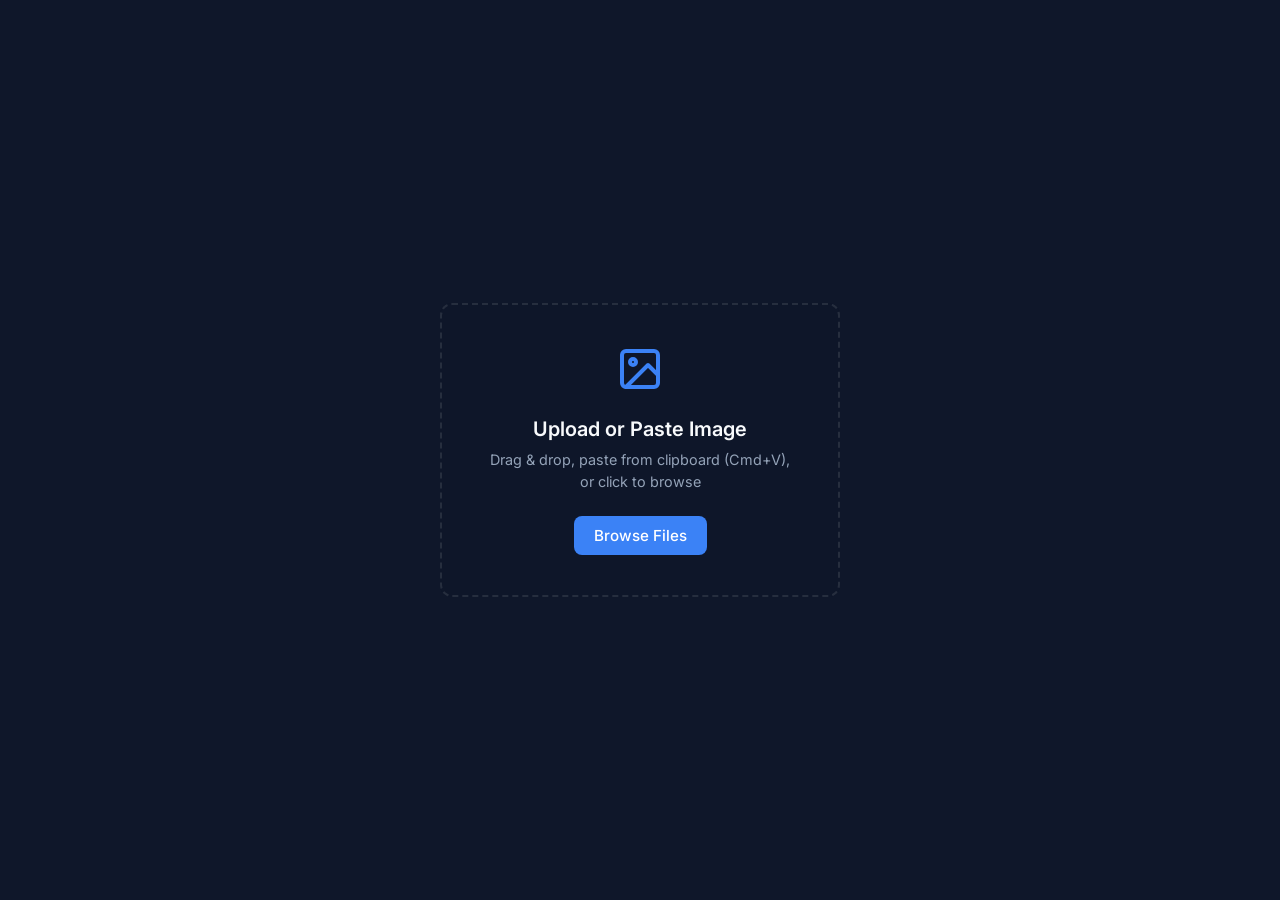
<file: antigravity/index.html>
<!DOCTYPE html>
<html lang="en">
<head>
  <meta charset="UTF-8">
  <meta name="viewport" content="width=device-width, initial-scale=1.0">
  <title>Quick Image Markup</title>
  <link rel="stylesheet" href="style.css">
  <link href="https://fonts.googleapis.com/css2?family=Inter:wght@400;500;600&display=swap" rel="stylesheet">
</head>
<body>
  
  <div id="drop-zone" class="empty-state">
    <div class="empty-content">
      <div class="icon-container">
        <svg xmlns="http://www.w3.org/2000/svg" width="48" height="48" viewBox="0 0 24 24" fill="none" stroke="currentColor" stroke-width="2" stroke-linecap="round" stroke-linejoin="round"><rect x="3" y="3" width="18" height="18" rx="2" ry="2"></rect><circle cx="8.5" cy="8.5" r="1.5"></circle><polyline points="21 15 16 10 5 21"></polyline></svg>
      </div>
      <h2>Upload or Paste Image</h2>
      <p>Drag & drop, paste from clipboard (Cmd+V), or click to browse</p>
      <input type="file" id="file-input" accept="image/png, image/jpeg, image/webp" hidden>
      <button class="primary-btn" id="btn-browse">Browse Files</button>
    </div>
  </div>

  <div id="app-container" class="hidden">
    <aside id="toolbar" class="toolbar glass-panel">
      <div class="toolbar-brand">
        <h2>Markup</h2>
      </div>

      <div class="tool-section">
        <span class="section-label">Tools</span>
        <div class="tool-grid">
          <button class="tool-btn active" data-tool="select" title="Select (Move/Resize/Delete)">
            <svg xmlns="http://www.w3.org/2000/svg" width="20" height="20" viewBox="0 0 24 24" fill="none" stroke="currentColor" stroke-width="2"><path d="M3 3l7.07 16.97 2.51-7.39 7.39-2.51L3 3z"/><path d="M13 13l6 6"/></svg>
          </button>
          <button class="tool-btn" data-tool="draw" title="Freehand Draw">
            <svg xmlns="http://www.w3.org/2000/svg" width="20" height="20" viewBox="0 0 24 24" fill="none" stroke="currentColor" stroke-width="2"><path d="M12 19l7-7 3 3-7 7-3-3z"/><path d="M18 13l-1.5-7.5L2 2l3.5 14.5L13 18l5-5z"/><path d="M2 2l7.586 7.586"/><circle cx="11" cy="11" r="2"/></svg>
          </button>
          <button class="tool-btn" data-tool="arrow" title="Arrow">
            <svg xmlns="http://www.w3.org/2000/svg" width="20" height="20" viewBox="0 0 24 24" fill="none" stroke="currentColor" stroke-width="2"><line x1="5" y1="12" x2="19" y2="12"></line><polyline points="12 5 19 12 12 19"></polyline></svg>
          </button>
          <button class="tool-btn" data-tool="rect" title="Rectangle">
            <svg xmlns="http://www.w3.org/2000/svg" width="20" height="20" viewBox="0 0 24 24" fill="none" stroke="currentColor" stroke-width="2"><rect x="3" y="3" width="18" height="18" rx="2" ry="2"></rect></svg>
          </button>
          <button class="tool-btn" data-tool="circle" title="Circle">
            <svg xmlns="http://www.w3.org/2000/svg" width="20" height="20" viewBox="0 0 24 24" fill="none" stroke="currentColor" stroke-width="2"><circle cx="12" cy="12" r="10"></circle></svg>
          </button>
          <button class="tool-btn" data-tool="text" title="Text">
            <svg xmlns="http://www.w3.org/2000/svg" width="20" height="20" viewBox="0 0 24 24" fill="none" stroke="currentColor" stroke-width="2"><polyline points="4 7 4 4 20 4 20 7"></polyline><line x1="9" y1="20" x2="15" y2="20"></line><line x1="12" y1="4" x2="12" y2="20"></line></svg>
          </button>
          <button class="tool-btn" data-tool="blur" title="Blur Area">
            <svg xmlns="http://www.w3.org/2000/svg" width="20" height="20" viewBox="0 0 24 24" fill="none" stroke="currentColor" stroke-width="2" stroke-linecap="round" stroke-linejoin="round"><path d="M12 22a7 7 0 0 0 7-7c0-4.3-7-11-7-11S5 10.7 5 15a7 7 0 0 0 7 7z"/></svg>
          </button>
          <button class="tool-btn" data-tool="mosaic" title="Mosaic (Pixelate) Area">
            <svg xmlns="http://www.w3.org/2000/svg" width="20" height="20" viewBox="0 0 24 24" fill="none" stroke="currentColor" stroke-width="2" stroke-linecap="round" stroke-linejoin="round"><rect x="3" y="3" width="18" height="18" rx="2" ry="2"/><path d="M9 3v18"/><path d="M15 3v18"/><path d="M3 9h18"/><path d="M3 15h18"/></svg>
          </button>
        </div>
      </div>

      <div class="tool-section">
        <span class="section-label">Properties</span>
        
        <div class="prop-group">
          <label>Color</label>
          <div class="color-picker-wrapper">
            <label class="custom-color-picker" title="Premium color picker">
              <input type="color" id="color-picker" value="#ff0000">
              <svg xmlns="http://www.w3.org/2000/svg" width="14" height="14" viewBox="0 0 24 24" fill="none" stroke="white" stroke-width="3" stroke-linecap="round" stroke-linejoin="round" style="pointer-events: none;"><path d="M12 5v14"></path><path d="M5 12h14"></path></svg>
            </label>
            <div class="color-swatches">
              <button class="swatch" data-color="#ff0000" style="background: #ff0000;" title="Red"></button>
              <button class="swatch" data-color="#0000ff" style="background: #0000ff;" title="Blue"></button>
              <button class="swatch" data-color="#f97316" style="background: #f97316;" title="Orange"></button>
              <button class="swatch" data-color="#ffcc00" style="background: #ffcc00;" title="Yellow"></button>
              <button class="swatch" data-color="#22c55e" style="background: #22c55e;" title="Green"></button>
              <button class="swatch" data-color="#00cc99" style="background: #00cc99;" title="Teal"></button>
              <button class="swatch" data-color="#06b6d4" style="background: #06b6d4;" title="Cyan"></button>
              <button class="swatch" data-color="#3399ff" style="background: #3399ff;" title="Light Blue"></button>
              <button class="swatch" data-color="#3b82f6" style="background: #3b82f6;" title="Blue"></button>
              <button class="swatch" data-color="#6366f1" style="background: #6366f1;" title="Indigo"></button>
              <button class="swatch" data-color="#a855f7" style="background: #a855f7;" title="Purple"></button>
              <button class="swatch" data-color="#ec4899" style="background: #ec4899;" title="Pink"></button>
              <button class="swatch" data-color="#ffffff" style="background: #ffffff;" title="White"></button>
              <button class="swatch" data-color="#94a3b8" style="background: #94a3b8;" title="Gray"></button>
              <button class="swatch" data-color="#111111" style="background: #111111;" title="Black"></button>
            </div>
          </div>
        </div>

        <div class="prop-group">
          <label id="thickness-label">Thickness: <span id="thickness-val">10</span>px</label>
          <input type="range" id="thickness-slider" min="1" max="50" value="10">
        </div>

        <div class="prop-group" id="font-prop-group" style="display: none;">
          <label>Font</label>
          <div style="display: flex; gap: 8px;">
            <select id="font-select" class="styled-select" style="font-family: Inter; flex: 1;">
              <option value="Inter" style="font-family: Inter;">Inter</option>
              <option value="Arial" style="font-family: Arial;">Arial</option>
              <option value="Courier New" style="font-family: 'Courier New';">Courier New</option>
              <option value="Georgia" style="font-family: Georgia;">Georgia</option>
              <option value="Impact" style="font-family: Impact;">Impact</option>
              <option value="Times New Roman" style="font-family: 'Times New Roman';">Times</option>
              <option value="Verdana" style="font-family: Verdana;">Verdana</option>
            </select>
            <button id="btn-bold" class="action-btn" title="Bold Text" style="padding: 0 12px;">
              <svg xmlns="http://www.w3.org/2000/svg" width="16" height="16" viewBox="0 0 24 24" fill="none" stroke="currentColor" stroke-width="2" stroke-linecap="round" stroke-linejoin="round"><path d="M6 4h8a4 4 0 0 1 4 4 4 4 0 0 1-4 4H6z"></path><path d="M6 12h9a4 4 0 0 1 4 4 4 4 0 0 1-4 4H6z"></path></svg>
            </button>
          </div>
        </div>
      </div>

      <div class="tool-section no-border">
        <span class="section-label">Actions</span>
        <div class="action-grid">
          <button id="btn-undo" class="action-btn" title="Undo (Cmd/Ctrl+Z)">
             <svg xmlns="http://www.w3.org/2000/svg" width="16" height="16" viewBox="0 0 24 24" fill="none" stroke="currentColor" stroke-width="2" stroke-linecap="round" stroke-linejoin="round"><path d="M3 7v6h6"></path><path d="M21 17a9 9 0 0 0-9-9 9 9 0 0 0-6 2.3L3 13"></path></svg>
          </button>
          <button id="btn-delete" class="action-btn" title="Delete Selected">
             <svg xmlns="http://www.w3.org/2000/svg" width="16" height="16" viewBox="0 0 24 24" fill="none" stroke="currentColor" stroke-width="2"><path d="M3 6h18"></path><path d="M19 6v14a2 2 0 0 1-2 2H7a2 2 0 0 1-2-2V6m3 0V4a2 2 0 0 1 2-2h4a2 2 0 0 1 2 2v2"></path></svg>
          </button>
          <button id="btn-expand" class="action-btn" title="Expand Padding">
            <svg xmlns="http://www.w3.org/2000/svg" width="16" height="16" viewBox="0 0 24 24" fill="none" stroke="currentColor" stroke-width="2"><path d="M15 3h6v6"></path><path d="M9 21H3v-6"></path><path d="M21 3l-7 7"></path><path d="M3 21l7-7"></path></svg>
          </button>
          <button id="btn-reset" class="action-btn danger" title="Reset/Restart">
            <svg xmlns="http://www.w3.org/2000/svg" width="16" height="16" viewBox="0 0 24 24" fill="none" stroke="currentColor" stroke-width="2"><polyline points="1 4 1 10 7 10"></polyline><polyline points="23 20 23 14 17 14"></polyline><path d="M20.49 9A9 9 0 0 0 5.64 5.64L1 10m22 4l-4.64 4.36A9 9 0 0 1 3.51 15"></path></svg>
          </button>
        </div>
      </div>

      <div class="spacer"></div>

      <div class="export-actions">
        <button id="btn-copy" class="export-btn secondary">
          <svg xmlns="http://www.w3.org/2000/svg" width="18" height="18" viewBox="0 0 24 24" fill="none" stroke="currentColor" stroke-width="2"><rect x="9" y="9" width="13" height="13" rx="2" ry="2"></rect><path d="M5 15H4a2 2 0 0 1-2-2V4a2 2 0 0 1 2-2h9a2 2 0 0 1 2 2v1"></path></svg>
          Copy
        </button>
        <button id="btn-download" class="export-btn primary">
          <svg xmlns="http://www.w3.org/2000/svg" width="18" height="18" viewBox="0 0 24 24" fill="none" stroke="currentColor" stroke-width="2"><path d="M21 15v4a2 2 0 0 1-2 2H5a2 2 0 0 1-2-2v-4"></path><polyline points="7 10 12 15 17 10"></polyline><line x1="12" y1="15" x2="12" y2="3"></line></svg>
          Download
        </button>
      </div>

    </aside>

    <main class="canvas-wrapper" id="canvas-wrapper">
      <canvas id="markup-canvas"></canvas>
    </main>
  </div>

  <div class="modal-overlay hidden" id="confirm-modal">
    <div class="modal-content">
      <h3 id="modal-title">Confirm Action</h3>
      <p id="modal-desc">Are you sure you want to proceed?</p>
      <div class="modal-actions">
        <button id="modal-cancel" class="export-btn secondary">Cancel</button>
        <button id="modal-confirm" class="export-btn primary" style="background-color: var(--danger);">Confirm</button>
      </div>
    </div>
  </div>

  <script src="fabric.min.js"></script>
  <script src="app.js"></script>
</body>
</html>
</file>
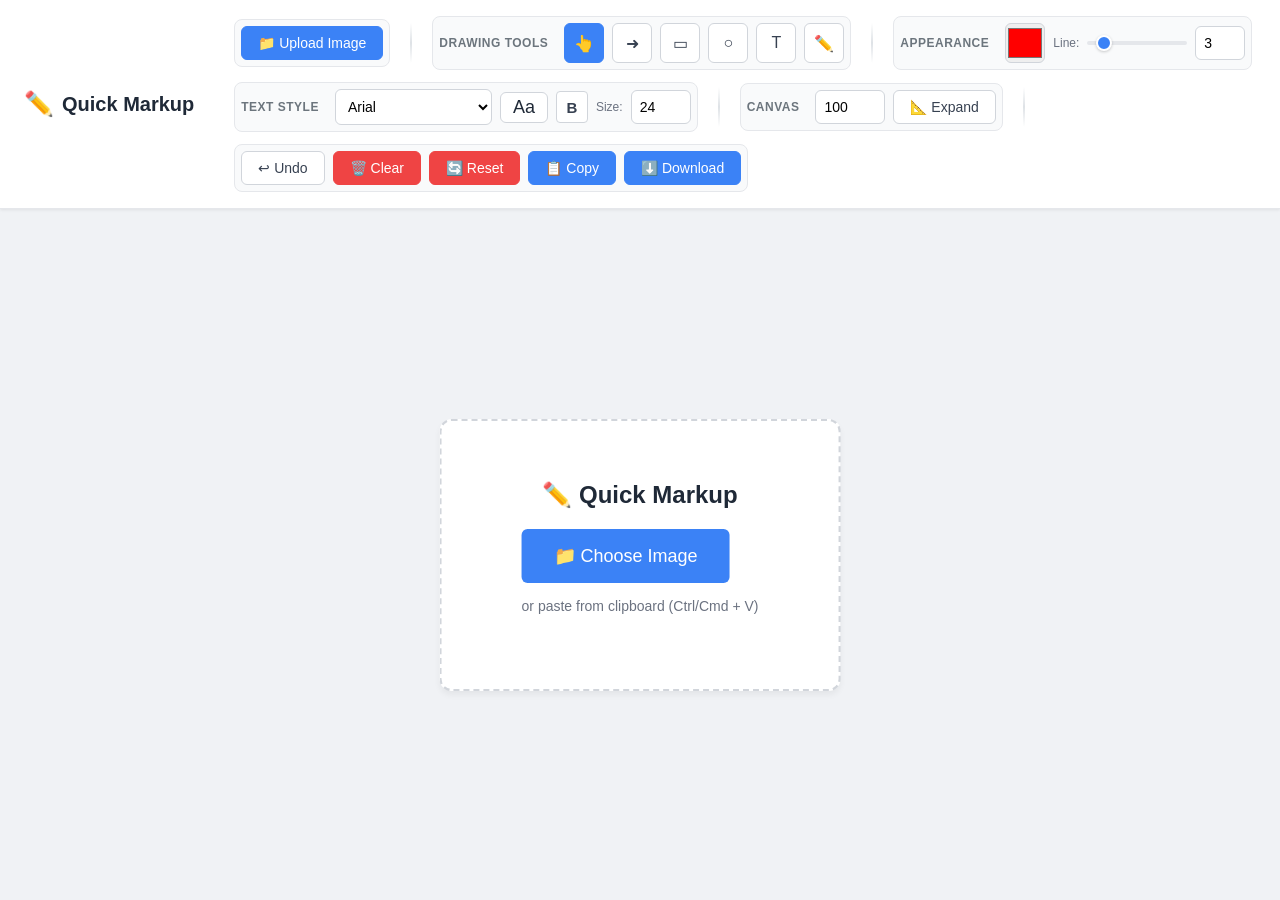
<file: claude/index.html>
<!DOCTYPE html>
<html lang="en">
<head>
    <meta charset="UTF-8">
    <meta name="viewport" content="width=device-width, initial-scale=1.0">
    <title>Quick Image Markup</title>
    <style>
        * {
            margin: 0;
            padding: 0;
            box-sizing: border-box;
        }

        body {
            font-family: -apple-system, BlinkMacSystemFont, 'Segoe UI', Roboto, Oxygen, Ubuntu, Cantarell, sans-serif;
            background: #f0f2f5;
            display: flex;
            flex-direction: column;
            height: 100vh;
            overflow: hidden;
        }

        .header {
            background: white;
            padding: 16px 24px;
            box-shadow: 0 1px 3px rgba(0,0,0,0.08);
            display: flex;
            gap: 20px;
            flex-wrap: wrap;
            align-items: center;
            border-bottom: 1px solid #e5e7eb;
        }

        .app-title {
            font-size: 20px;
            font-weight: 600;
            color: #1f2937;
            margin-right: 20px;
            display: flex;
            align-items: center;
            gap: 8px;
        }

        .app-title::before {
            content: "✏️";
            font-size: 24px;
        }

        .toolbar {
            display: flex;
            gap: 12px;
            align-items: center;
            flex-wrap: wrap;
            flex: 1;
        }

        .tool-group {
            display: flex;
            gap: 8px;
            padding: 6px;
            background: #f9fafb;
            border-radius: 8px;
            align-items: center;
            border: 1px solid #e5e7eb;
        }

        button {
            padding: 8px 16px;
            border: 1px solid #d1d5db;
            background: white;
            border-radius: 6px;
            cursor: pointer;
            font-size: 14px;
            font-weight: 500;
            transition: all 0.2s;
            color: #374151;
            display: flex;
            align-items: center;
            gap: 6px;
        }

        button:hover {
            background: #f9fafb;
            border-color: #3b82f6;
            color: #1f2937;
        }

        button:active {
            transform: scale(0.98);
        }

        button.active {
            background: #3b82f6;
            color: white;
            border-color: #3b82f6;
        }

        button.tool-btn {
            min-width: 40px;
            height: 40px;
            padding: 8px;
            justify-content: center;
            font-size: 16px;
        }

        button.format-btn {
            min-width: 32px;
            height: 32px;
            padding: 4px 8px;
            justify-content: center;
            font-size: 15px;
            font-weight: bold;
            border-radius: 4px;
        }

        button.format-btn.active {
            background: #1f2937;
            color: white;
            border-color: #1f2937;
        }

        button.action-btn {
            background: #3b82f6;
            color: white;
            border-color: #3b82f6;
        }

        button.action-btn:hover {
            background: #2563eb;
            border-color: #2563eb;
        }

        button.danger-btn {
            background: #ef4444;
            color: white;
            border-color: #ef4444;
        }

        button.danger-btn:hover {
            background: #dc2626;
            border-color: #dc2626;
        }

        input[type="color"] {
            width: 40px;
            height: 40px;
            border: 1px solid #d1d5db;
            border-radius: 6px;
            cursor: pointer;
            transition: all 0.2s;
        }

        input[type="color"]:hover {
            border-color: #3b82f6;
        }

        input[type="range"] {
            width: 100px;
            height: 4px;
            border-radius: 2px;
            background: #e5e7eb;
            outline: none;
            -webkit-appearance: none;
        }

        input[type="range"]::-webkit-slider-thumb {
            -webkit-appearance: none;
            width: 16px;
            height: 16px;
            border-radius: 50%;
            background: #3b82f6;
            cursor: pointer;
            border: 2px solid white;
            box-shadow: 0 1px 3px rgba(0,0,0,0.2);
        }

        input[type="range"]::-moz-range-thumb {
            width: 16px;
            height: 16px;
            border-radius: 50%;
            background: #3b82f6;
            cursor: pointer;
            border: 2px solid white;
            box-shadow: 0 1px 3px rgba(0,0,0,0.2);
        }

        input[type="number"] {
            width: 60px;
            padding: 8px;
            border: 1px solid #d1d5db;
            border-radius: 6px;
            font-size: 14px;
            transition: all 0.2s;
        }

        input[type="number"]:focus {
            outline: none;
            border-color: #3b82f6;
            box-shadow: 0 0 0 3px rgba(59, 130, 246, 0.1);
        }

        select, input[type="text"] {
            padding: 8px;
            border: 1px solid #d1d5db;
            border-radius: 6px;
            font-size: 14px;
            transition: all 0.2s;
            background: white;
        }

        select:focus, input[type="text"]:focus {
            outline: none;
            border-color: #3b82f6;
            box-shadow: 0 0 0 3px rgba(59, 130, 246, 0.1);
        }

        .canvas-container {
            flex: 1;
            display: flex;
            align-items: center;
            justify-content: center;
            overflow: auto;
            padding: 30px;
            position: relative;
        }

        #canvas {
            background: white;
            box-shadow: 0 8px 32px rgba(0,0,0,0.15);
            cursor: crosshair;
            max-width: 100%;
            max-height: 100%;
            border-radius: 8px;
        }

        #canvas.select-mode {
            cursor: default;
        }

        .upload-zone {
            position: absolute;
            top: 50%;
            left: 50%;
            transform: translate(-50%, -50%);
            text-align: center;
            color: #6b7280;
            background: white;
            padding: 60px 80px;
            border-radius: 12px;
            border: 2px dashed #d1d5db;
            box-shadow: 0 4px 6px rgba(0,0,0,0.05);
        }

        .upload-zone h2 {
            margin-bottom: 20px;
            font-weight: 600;
            font-size: 24px;
            color: #1f2937;
        }

        .upload-zone p {
            margin: 15px 0;
            color: #6b7280;
            font-size: 14px;
        }

        #fileInput {
            display: none;
        }

        .label {
            font-size: 12px;
            color: #6c757d;
            font-weight: 600;
            margin-right: 8px;
            text-transform: uppercase;
            letter-spacing: 0.5px;
        }

        .divider {
            width: 2px;
            height: 40px;
            background: linear-gradient(to bottom, transparent, #dee2e6, transparent);
            margin: 0 8px;
        }

        .hidden {
            display: none;
        }

        /* Text input modal */
        .text-modal {
            position: fixed;
            top: 0;
            left: 0;
            right: 0;
            bottom: 0;
            z-index: 1000;
            pointer-events: none;
        }

        .text-modal-content {
            position: fixed;
            top: 50%;
            left: 50%;
            transform: translate(-50%, -50%);
            background: white;
            padding: 20px;
            border-radius: 8px;
            box-shadow: 0 4px 20px rgba(0, 0, 0, 0.3);
            min-width: 400px;
            max-width: 600px;
            pointer-events: auto;
        }

        .text-modal-content h3 {
            margin: 0 0 15px 0;
            font-size: 18px;
            font-weight: 500;
            cursor: move;
            user-select: none;
            padding: 5px 0;
        }

        .text-modal-content textarea {
            width: 100%;
            min-height: 150px;
            padding: 10px;
            border: 1px solid #ddd;
            border-radius: 4px;
            font-family: inherit;
            font-size: 14px;
            resize: vertical;
            box-sizing: border-box;
        }

        .text-modal-content textarea:focus {
            outline: none;
            border-color: #007bff;
        }

        .text-modal-buttons {
            display: flex;
            gap: 10px;
            justify-content: flex-end;
            margin-top: 15px;
        }

        .text-modal-buttons button {
            padding: 8px 20px;
        }

        .text-modal-buttons button.primary {
            background: #007bff;
            color: white;
            border-color: #007bff;
        }

        .text-modal-buttons button.primary:hover {
            background: #0056b3;
            border-color: #0056b3;
        }
    </style>
</head>
<body>
    <div class="header">
        <div class="app-title">Quick Markup</div>

        <div class="toolbar">
            <div class="tool-group">
                <button class="action-btn" onclick="document.getElementById('fileInput').click()" title="Upload an image to start marking up">📁 Upload Image</button>
                <input type="file" id="fileInput" accept="image/*">
            </div>

            <div class="divider"></div>

            <div class="tool-group">
                <span class="label">Drawing Tools</span>
                <button id="tool-select" class="tool-btn" data-tool="select" title="Select & Move (Click to select, drag to move markups)">👆</button>
                <button id="tool-arrow" class="tool-btn" data-tool="arrow" title="Draw Arrow (Click and drag to draw)">➜</button>
                <button id="tool-rectangle" class="tool-btn" data-tool="rectangle" title="Draw Rectangle (Click and drag to draw)">▭</button>
                <button id="tool-circle" class="tool-btn" data-tool="circle" title="Draw Circle (Click center, drag to set radius)">○</button>
                <button id="tool-text" class="tool-btn" data-tool="text" title="Add Text (Click to place text)">T</button>
                <button id="tool-pen" class="tool-btn" data-tool="pen" title="Free Draw (Click and drag to draw freehand)">✏️</button>
            </div>

            <div class="divider"></div>

            <div class="tool-group">
                <span class="label">Appearance</span>
                <input type="color" id="colorPicker" value="#ff0000" title="Choose markup color">
                <span style="font-size: 12px; color: #6b7280;">Line:</span>
                <input type="range" id="thicknessSlider" min="1" max="20" value="3" title="Adjust line thickness">
                <input type="number" id="thicknessValue" min="1" max="20" value="3" style="width: 50px;" title="Line thickness value">
            </div>

            <div class="tool-group">
                <span class="label">Text Style</span>
                <select id="fontFamily" title="Select font family">
                    <option value="Arial" style="font-family: Arial">Arial</option>
                    <option value="Helvetica" style="font-family: Helvetica">Helvetica</option>
                    <option value="Times New Roman" style="font-family: Times New Roman">Times New Roman</option>
                    <option value="Georgia" style="font-family: Georgia">Georgia</option>
                    <option value="Courier New" style="font-family: Courier New">Courier New</option>
                    <option value="Verdana" style="font-family: Verdana">Verdana</option>
                    <option value="Comic Sans MS" style="font-family: Comic Sans MS">Comic Sans MS</option>
                    <option value="Impact" style="font-family: Impact">Impact</option>
                </select>
                <span id="fontPreview" title="Font preview" style="font-family: Arial; font-size: 18px; padding: 4px 10px; background: white; border: 1px solid #d1d5db; border-radius: 6px; color: #1f2937; user-select: none; min-width: 48px; text-align: center;">Aa</span>
                <button id="boldBtn" class="format-btn" title="Toggle bold text">B</button>
                <span style="font-size: 12px; color: #6b7280;">Size:</span>
                <input type="number" id="fontSize" min="10" max="200" value="24" style="width: 60px;" title="Font size in pixels">
            </div>

            <div class="divider"></div>

            <div class="tool-group">
                <span class="label">Canvas</span>
                <input type="number" id="canvasPadding" min="0" max="500" value="100" style="width: 70px;" placeholder="Padding" title="Enter padding amount in pixels">
                <button id="expandCanvasBtn" title="Expand canvas by adding padding around the image">📐 Expand</button>
            </div>

            <div class="divider"></div>

            <div class="tool-group">
                <button id="undoBtn" title="Undo last action (Ctrl/Cmd+Z)">↩ Undo</button>
                <button class="danger-btn" id="clearBtn" title="Clear all markups (keeps image)">🗑️ Clear</button>
                <button class="danger-btn" id="resetBtn" title="Reset everything and start fresh">🔄 Reset</button>
                <button class="action-btn" id="copyBtn" title="Copy marked-up image to clipboard">📋 Copy</button>
                <button class="action-btn" id="downloadBtn" title="Download marked-up image as PNG">⬇️ Download</button>
            </div>
        </div>
    </div>

    <div class="canvas-container">
        <canvas id="canvas"></canvas>
        <div class="upload-zone" id="uploadZone">
            <h2>✏️ Quick Markup</h2>
            <button class="action-btn" onclick="document.getElementById('fileInput').click()" style="padding: 16px 32px; font-size: 18px; border: none;">
                📁 Choose Image
            </button>
            <p>or paste from clipboard (Ctrl/Cmd + V)</p>
        </div>
    </div>

    <!-- Text input modal -->
    <div id="textModal" class="text-modal hidden">
        <div class="text-modal-content">
            <h3>Enter Text</h3>
            <textarea id="textInput" placeholder="Enter your text here... (supports multiple lines)"></textarea>
            <div class="text-modal-buttons">
                <button id="textCancelBtn">Cancel</button>
                <button id="textOkBtn" class="primary">OK</button>
            </div>
        </div>
    </div>

    <script>
        const canvas = document.getElementById('canvas');
        const ctx = canvas.getContext('2d', { willReadFrequently: true });
        const uploadZone = document.getElementById('uploadZone');
        const fileInput = document.getElementById('fileInput');
        const colorPicker = document.getElementById('colorPicker');
        const thicknessSlider = document.getElementById('thicknessSlider');
        const thicknessValue = document.getElementById('thicknessValue');
        const fontSizeInput = document.getElementById('fontSize');
        const fontFamilySelect = document.getElementById('fontFamily');
        const fontPreview = document.getElementById('fontPreview');
        const boldBtn = document.getElementById('boldBtn');
        let isBold = false;

        // Font preview
        fontFamilySelect.addEventListener('change', () => {
            fontPreview.style.fontFamily = fontFamilySelect.value;
        });

        // Bold toggle
        boldBtn.addEventListener('click', () => {
            isBold = !isBold;
            boldBtn.classList.toggle('active', isBold);
            fontPreview.style.fontWeight = isBold ? 'bold' : 'normal';
        });

        let currentTool = 'select';
        let isDrawing = false;
        let startX, startY;
        let backgroundImage = null;
        let drawings = [];
        let currentDrawing = null;
        let selectedDrawing = null;
        let isDragging = false;
        let dragOffsetX = 0;
        let dragOffsetY = 0;
        let imageOffsetX = 0;
        let imageOffsetY = 0;

        // Undo history
        const MAX_HISTORY = 50;
        let history = [];

        function saveHistory() {
            history.push({
                drawings: drawings.map(d => ({ ...d })),
                canvasWidth: canvas.width,
                canvasHeight: canvas.height,
                imageOffsetX,
                imageOffsetY
            });
            if (history.length > MAX_HISTORY) history.shift();
        }

        function undo() {
            if (history.length === 0) return;
            const state = history.pop();
            drawings = state.drawings;
            canvas.width = state.canvasWidth;
            canvas.height = state.canvasHeight;
            imageOffsetX = state.imageOffsetX;
            imageOffsetY = state.imageOffsetY;
            selectedDrawing = null;
            redraw();
        }

        // Tool selection
        document.querySelectorAll('.tool-btn').forEach(btn => {
            btn.addEventListener('click', (e) => {
                document.querySelectorAll('.tool-btn').forEach(b => b.classList.remove('active'));
                e.target.classList.add('active');
                currentTool = e.target.dataset.tool;
                selectedDrawing = null;

                // Update cursor
                if (currentTool === 'select') {
                    canvas.classList.add('select-mode');
                } else {
                    canvas.classList.remove('select-mode');
                }

                redraw();
            });
        });

        // Set default tool
        document.getElementById('tool-select').classList.add('active');
        canvas.classList.add('select-mode');

        // Sync thickness slider and input
        thicknessSlider.addEventListener('input', (e) => {
            thicknessValue.value = e.target.value;
        });

        thicknessValue.addEventListener('input', (e) => {
            thicknessSlider.value = e.target.value;
        });

        // File upload
        fileInput.addEventListener('change', (e) => {
            const file = e.target.files[0];
            if (file) {
                loadImage(file);
            }
        });

        // Paste from clipboard
        document.addEventListener('paste', (e) => {
            const items = e.clipboardData.items;
            for (let item of items) {
                if (item.type.indexOf('image') !== -1) {
                    const file = item.getAsFile();
                    loadImage(file);
                    break;
                }
            }
        });

        // Load image
        function loadImage(file) {
            const reader = new FileReader();
            reader.onload = (e) => {
                const img = new Image();
                img.onload = () => {
                    // Set canvas size to image size to preserve quality
                    canvas.width = img.width;
                    canvas.height = img.height;

                    backgroundImage = img;
                    drawings = [];
                    redraw();

                    uploadZone.classList.add('hidden');
                    canvas.style.display = 'block';
                };
                img.src = e.target.result;
            };
            reader.readAsDataURL(file);
        }

        // Redraw canvas
        function redraw() {
            ctx.clearRect(0, 0, canvas.width, canvas.height);

            // Draw background image with offset
            if (backgroundImage) {
                ctx.drawImage(backgroundImage, imageOffsetX, imageOffsetY);
            }

            // Draw all saved drawings
            drawings.forEach((drawing, index) => {
                drawShape(drawing);

                // Draw selection highlight
                if (selectedDrawing === index) {
                    drawSelectionBox(drawing);
                }
            });
        }

        // Draw selection box around selected shape
        function drawSelectionBox(drawing) {
            const bounds = getDrawingBounds(drawing);
            if (!bounds) return;

            const padding = 10;
            ctx.strokeStyle = '#007bff';
            ctx.lineWidth = 2;
            ctx.setLineDash([5, 5]);
            ctx.strokeRect(
                bounds.minX - padding,
                bounds.minY - padding,
                bounds.maxX - bounds.minX + padding * 2,
                bounds.maxY - bounds.minY + padding * 2
            );
            ctx.setLineDash([]);
        }

        // Get bounding box of a drawing
        function getDrawingBounds(drawing) {
            const { type, x1, y1, x2, y2, text, fontSize, fontFamily } = drawing;

            if (type === 'text') {
                ctx.font = `${drawing.bold ? 'bold ' : ''}${fontSize}px ${fontFamily || 'Arial'}`;
                const lines = text.split('\n');
                const lineHeight = fontSize * 1.2;
                let maxWidth = 0;
                lines.forEach(line => {
                    const metrics = ctx.measureText(line);
                    maxWidth = Math.max(maxWidth, metrics.width);
                });
                return {
                    minX: x1,
                    minY: y1 - fontSize,
                    maxX: x1 + maxWidth,
                    maxY: y1 + (lines.length - 1) * lineHeight
                };
            } else if (type === 'circle') {
                const radius = Math.sqrt(Math.pow(x2 - x1, 2) + Math.pow(y2 - y1, 2));
                return {
                    minX: x1 - radius,
                    minY: y1 - radius,
                    maxX: x1 + radius,
                    maxY: y1 + radius
                };
            } else if (type === 'pen') {
                return {
                    minX: Math.min(x1, x2),
                    minY: Math.min(y1, y2),
                    maxX: Math.max(x1, x2),
                    maxY: Math.max(y1, y2)
                };
            } else {
                // arrow, rectangle
                return {
                    minX: Math.min(x1, x2),
                    minY: Math.min(y1, y2),
                    maxX: Math.max(x1, x2),
                    maxY: Math.max(y1, y2)
                };
            }
        }

        // Check if point is inside drawing bounds
        function isPointInDrawing(drawing, x, y) {
            const bounds = getDrawingBounds(drawing);
            if (!bounds) return false;

            const padding = 10;
            return x >= bounds.minX - padding &&
                   x <= bounds.maxX + padding &&
                   y >= bounds.minY - padding &&
                   y <= bounds.maxY + padding;
        }

        // Draw shape
        function drawShape(drawing) {
            const { type, x1, y1, x2, y2, color, thickness, text, fontSize, fontFamily } = drawing;

            ctx.strokeStyle = color;
            ctx.fillStyle = color;
            ctx.lineWidth = thickness;
            ctx.lineCap = 'round';
            ctx.lineJoin = 'round';

            if (type === 'arrow') {
                drawArrow(x1, y1, x2, y2);
            } else if (type === 'rectangle') {
                ctx.strokeRect(x1, y1, x2 - x1, y2 - y1);
            } else if (type === 'circle') {
                const radius = Math.sqrt(Math.pow(x2 - x1, 2) + Math.pow(y2 - y1, 2));
                ctx.beginPath();
                ctx.arc(x1, y1, radius, 0, 2 * Math.PI);
                ctx.stroke();
            } else if (type === 'text') {
                ctx.font = `${drawing.bold ? 'bold ' : ''}${fontSize}px ${fontFamily || 'Arial'}`;
                const lines = text.split('\n');
                const lineHeight = fontSize * 1.2;
                lines.forEach((line, index) => {
                    ctx.fillText(line, x1, y1 + (index * lineHeight));
                });
            } else if (type === 'pen') {
                ctx.beginPath();
                ctx.moveTo(x1, y1);
                ctx.lineTo(x2, y2);
                ctx.stroke();
            }
        }

        // Draw arrow
        function drawArrow(x1, y1, x2, y2) {
            const headLength = 15;
            const angle = Math.atan2(y2 - y1, x2 - x1);

            // Draw line
            ctx.beginPath();
            ctx.moveTo(x1, y1);
            ctx.lineTo(x2, y2);
            ctx.stroke();

            // Draw arrowhead
            ctx.beginPath();
            ctx.moveTo(x2, y2);
            ctx.lineTo(x2 - headLength * Math.cos(angle - Math.PI / 6), y2 - headLength * Math.sin(angle - Math.PI / 6));
            ctx.moveTo(x2, y2);
            ctx.lineTo(x2 - headLength * Math.cos(angle + Math.PI / 6), y2 - headLength * Math.sin(angle + Math.PI / 6));
            ctx.stroke();
        }

        // Get mouse position relative to canvas
        function getMousePos(e) {
            const rect = canvas.getBoundingClientRect();
            const scaleX = canvas.width / rect.width;
            const scaleY = canvas.height / rect.height;

            return {
                x: (e.clientX - rect.left) * scaleX,
                y: (e.clientY - rect.top) * scaleY
            };
        }

        // Mouse events
        canvas.addEventListener('mousedown', (e) => {
            if (!backgroundImage) return;

            const pos = getMousePos(e);
            startX = pos.x;
            startY = pos.y;

            if (currentTool === 'select') {
                // Check if clicking on a selected drawing first
                if (selectedDrawing !== null && isPointInDrawing(drawings[selectedDrawing], pos.x, pos.y)) {
                    saveHistory();
                    isDragging = true;
                    const drawing = drawings[selectedDrawing];
                    dragOffsetX = pos.x - drawing.x1;
                    dragOffsetY = pos.y - drawing.y1;
                } else {
                    // Find clicked drawing (reverse order to select top-most)
                    selectedDrawing = null;
                    for (let i = drawings.length - 1; i >= 0; i--) {
                        if (isPointInDrawing(drawings[i], pos.x, pos.y)) {
                            saveHistory();
                            selectedDrawing = i;
                            const drawing = drawings[i];
                            dragOffsetX = pos.x - drawing.x1;
                            dragOffsetY = pos.y - drawing.y1;
                            isDragging = true;
                            break;
                        }
                    }
                    redraw();
                }
            } else {
                isDrawing = true;

                if (currentTool === 'text') {
                    showTextModal(startX, startY);
                    isDrawing = false;
                } else if (currentTool === 'pen') {
                    saveHistory();
                    currentDrawing = {
                        type: 'pen',
                        x1: startX,
                        y1: startY,
                        x2: startX,
                        y2: startY,
                        color: colorPicker.value,
                        thickness: parseInt(thicknessValue.value)
                    };
                }
            }
        });

        canvas.addEventListener('mousemove', (e) => {
            if (!backgroundImage) return;

            const pos = getMousePos(e);

            if (currentTool === 'select' && isDragging && selectedDrawing !== null) {
                // Move the selected drawing
                const drawing = drawings[selectedDrawing];
                const deltaX = pos.x - dragOffsetX - drawing.x1;
                const deltaY = pos.y - dragOffsetY - drawing.y1;

                drawing.x1 += deltaX;
                drawing.y1 += deltaY;
                if (drawing.x2 !== undefined) {
                    drawing.x2 += deltaX;
                    drawing.y2 += deltaY;
                }

                redraw();
            } else if (isDrawing) {
                if (currentTool === 'pen') {
                    // For pen tool, save each segment
                    drawings.push({
                        type: 'pen',
                        x1: startX,
                        y1: startY,
                        x2: pos.x,
                        y2: pos.y,
                        color: colorPicker.value,
                        thickness: parseInt(thicknessValue.value)
                    });
                    startX = pos.x;
                    startY = pos.y;
                    redraw();
                } else {
                    // For other tools, show preview
                    redraw();
                    drawShape({
                        type: currentTool,
                        x1: startX,
                        y1: startY,
                        x2: pos.x,
                        y2: pos.y,
                        color: colorPicker.value,
                        thickness: parseInt(thicknessValue.value)
                    });
                }
            }
        });

        canvas.addEventListener('mouseup', (e) => {
            if (currentTool === 'select') {
                isDragging = false;
                return;
            }

            if (!isDrawing || !backgroundImage || currentTool === 'text') return;

            const pos = getMousePos(e);

            if (currentTool !== 'pen') {
                saveHistory();
                drawings.push({
                    type: currentTool,
                    x1: startX,
                    y1: startY,
                    x2: pos.x,
                    y2: pos.y,
                    color: colorPicker.value,
                    thickness: parseInt(thicknessValue.value)
                });
                redraw();
            }

            isDrawing = false;
        });

        // Delete selected drawing on Delete/Backspace key; Ctrl/Cmd+Z to undo
        document.addEventListener('keydown', (e) => {
            if ((e.key === 'z' || e.key === 'Z') && (e.ctrlKey || e.metaKey)) {
                if (document.activeElement.tagName !== 'INPUT' && document.activeElement.tagName !== 'TEXTAREA') {
                    e.preventDefault();
                    undo();
                }
            } else if ((e.key === 'Delete' || e.key === 'Backspace') && selectedDrawing !== null && currentTool === 'select') {
                // Check if we're not typing in an input field
                if (document.activeElement.tagName !== 'INPUT') {
                    e.preventDefault();
                    saveHistory();
                    drawings.splice(selectedDrawing, 1);
                    selectedDrawing = null;
                    redraw();
                }
            }
        });

        // Undo
        document.getElementById('undoBtn').addEventListener('click', () => {
            undo();
        });

        // Clear all
        document.getElementById('clearBtn').addEventListener('click', () => {
            if (confirm('Clear all markups?')) {
                saveHistory();
                drawings = [];
                selectedDrawing = null;
                redraw();
            }
        });

        // Reset - clear image and markups
        document.getElementById('resetBtn').addEventListener('click', () => {
            if (confirm('Reset and start from scratch? This will clear the image and all markups.')) {
                backgroundImage = null;
                drawings = [];
                selectedDrawing = null;
                imageOffsetX = 0;
                imageOffsetY = 0;
                history = [];
                canvas.width = 0;
                canvas.height = 0;
                canvas.style.display = 'none';
                uploadZone.classList.remove('hidden');
                ctx.clearRect(0, 0, canvas.width, canvas.height);
            }
        });

        // Expand canvas with padding
        document.getElementById('expandCanvasBtn').addEventListener('click', () => {
            if (!backgroundImage) {
                alert('Please load an image first');
                return;
            }

            const padding = parseInt(document.getElementById('canvasPadding').value) || 0;
            if (padding === 0) {
                alert('Please enter a padding value greater than 0');
                return;
            }

            saveHistory();

            // Create a new canvas with expanded size
            const newWidth = canvas.width + (padding * 2);
            const newHeight = canvas.height + (padding * 2);

            // Resize main canvas
            canvas.width = newWidth;
            canvas.height = newHeight;

            // Update image offset to center the original image
            imageOffsetX += padding;
            imageOffsetY += padding;

            // Update all drawing positions
            drawings.forEach(drawing => {
                drawing.x1 += padding;
                drawing.y1 += padding;
                if (drawing.x2 !== undefined) {
                    drawing.x2 += padding;
                    drawing.y2 += padding;
                }
            });

            redraw();
        });

        // Copy to clipboard
        document.getElementById('copyBtn').addEventListener('click', async () => {
            if (!backgroundImage) {
                alert('Please load an image first');
                return;
            }

            try {
                const blob = await new Promise(resolve => canvas.toBlob(resolve, 'image/png'));
                await navigator.clipboard.write([
                    new ClipboardItem({
                        'image/png': blob
                    })
                ]);

                // Visual feedback
                const btn = document.getElementById('copyBtn');
                const originalText = btn.textContent;
                btn.textContent = '✓ Copied!';
                btn.style.background = '#28a745';
                btn.style.color = 'white';
                btn.style.borderColor = '#28a745';

                setTimeout(() => {
                    btn.textContent = originalText;
                    btn.style.background = '';
                    btn.style.color = '';
                    btn.style.borderColor = '';
                }, 2000);
            } catch (err) {
                console.error('Failed to copy to clipboard:', err);
                alert('Failed to copy to clipboard. Your browser may not support this feature.');
            }
        });

        // Download
        document.getElementById('downloadBtn').addEventListener('click', () => {
            if (!backgroundImage) {
                alert('Please load an image first');
                return;
            }

            const link = document.createElement('a');
            link.download = 'marked-up-image.png';
            link.href = canvas.toDataURL('image/png');
            link.click();
        });

        // Text modal functions
        let pendingTextPosition = null;
        let modalDragging = false;
        let modalDragOffsetX = 0;
        let modalDragOffsetY = 0;

        function showTextModal(x, y) {
            pendingTextPosition = { x, y };
            const modal = document.getElementById('textModal');
            const modalContent = document.querySelector('.text-modal-content');
            const textInput = document.getElementById('textInput');

            // Reset position to center
            modalContent.style.top = '50%';
            modalContent.style.left = '50%';
            modalContent.style.transform = 'translate(-50%, -50%)';

            textInput.value = '';
            modal.classList.remove('hidden');

            // Use setTimeout to ensure focus works after modal is rendered
            setTimeout(() => {
                textInput.focus();
                textInput.select();
            }, 0);
        }

        function hideTextModal() {
            const modal = document.getElementById('textModal');
            modal.classList.add('hidden');
            pendingTextPosition = null;
        }

        // Make modal draggable by the title
        document.querySelector('.text-modal-content h3').addEventListener('mousedown', (e) => {
            modalDragging = true;
            const modalContent = document.querySelector('.text-modal-content');
            const rect = modalContent.getBoundingClientRect();
            modalDragOffsetX = e.clientX - rect.left;
            modalDragOffsetY = e.clientY - rect.top;
            e.preventDefault();
        });

        document.addEventListener('mousemove', (e) => {
            if (!modalDragging) return;

            const modalContent = document.querySelector('.text-modal-content');
            modalContent.style.transform = 'none';
            modalContent.style.left = (e.clientX - modalDragOffsetX) + 'px';
            modalContent.style.top = (e.clientY - modalDragOffsetY) + 'px';
        });

        document.addEventListener('mouseup', () => {
            modalDragging = false;
        });

        document.getElementById('textOkBtn').addEventListener('click', () => {
            const textInput = document.getElementById('textInput');
            const text = textInput.value.trim();

            if (text && pendingTextPosition) {
                saveHistory();
                drawings.push({
                    type: 'text',
                    x1: pendingTextPosition.x,
                    y1: pendingTextPosition.y,
                    text: text,
                    color: colorPicker.value,
                    fontSize: parseInt(fontSizeInput.value),
                    fontFamily: fontFamilySelect.value,
                    bold: isBold
                });
                redraw();
            }

            hideTextModal();
        });

        document.getElementById('textCancelBtn').addEventListener('click', () => {
            hideTextModal();
        });

        // Allow Enter with Shift for new lines, Enter alone to submit
        document.getElementById('textInput').addEventListener('keydown', (e) => {
            if (e.key === 'Enter' && !e.shiftKey) {
                e.preventDefault();
                document.getElementById('textOkBtn').click();
            } else if (e.key === 'Escape') {
                hideTextModal();
            }
        });

    </script>
</body>
</html>
</file>
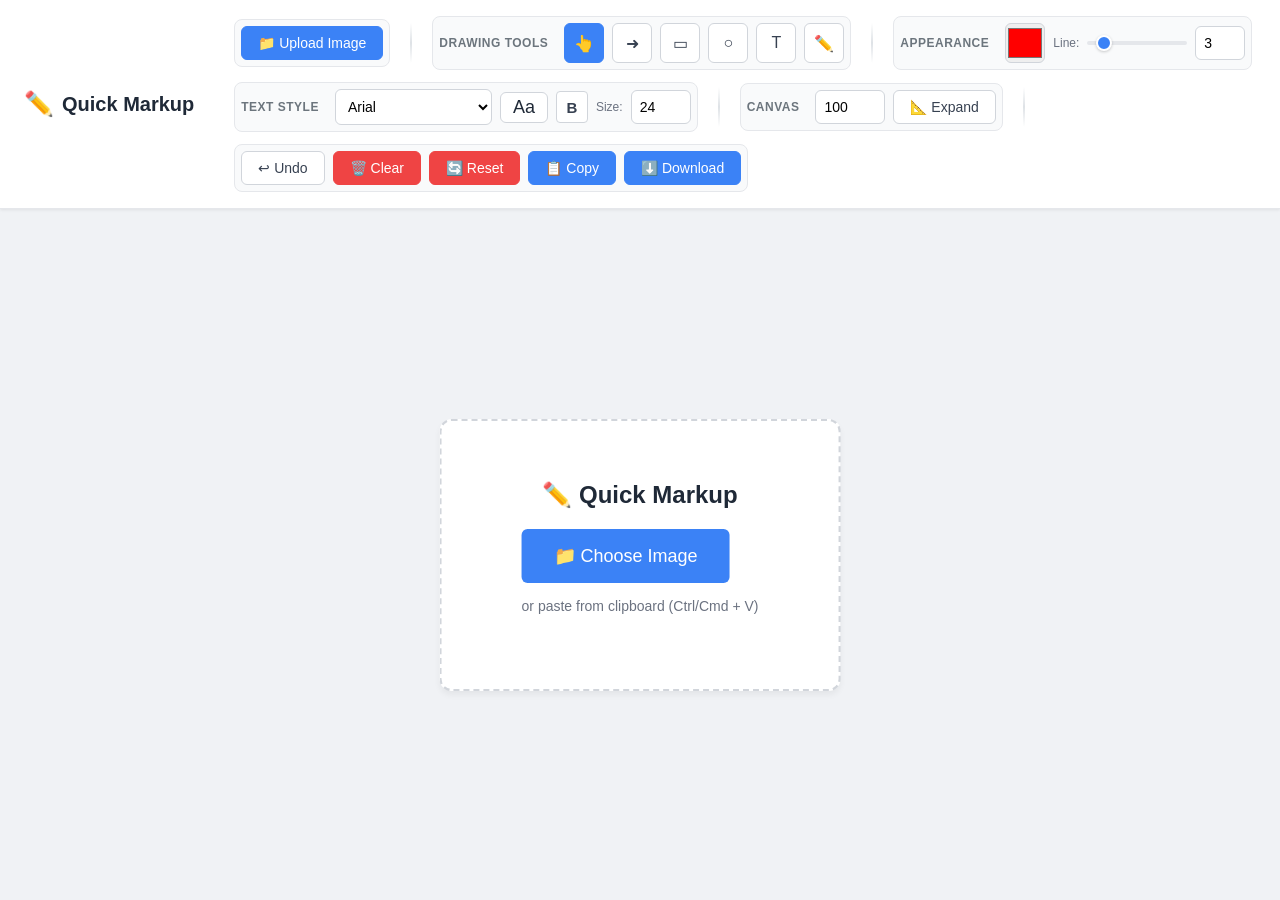
<file: claude/chrome-extension/index.html>
<!DOCTYPE html>
<html lang="en">
<head>
    <meta charset="UTF-8">
    <meta name="viewport" content="width=device-width, initial-scale=1.0">
    <title>Quick Image Markup</title>
    <style>
        * {
            margin: 0;
            padding: 0;
            box-sizing: border-box;
        }

        body {
            font-family: -apple-system, BlinkMacSystemFont, 'Segoe UI', Roboto, Oxygen, Ubuntu, Cantarell, sans-serif;
            background: #f0f2f5;
            display: flex;
            flex-direction: column;
            height: 100vh;
            overflow: hidden;
        }

        .header {
            background: white;
            padding: 16px 24px;
            box-shadow: 0 1px 3px rgba(0,0,0,0.08);
            display: flex;
            gap: 20px;
            flex-wrap: wrap;
            align-items: center;
            border-bottom: 1px solid #e5e7eb;
        }

        .app-title {
            font-size: 20px;
            font-weight: 600;
            color: #1f2937;
            margin-right: 20px;
            display: flex;
            align-items: center;
            gap: 8px;
        }

        .app-title::before {
            content: "✏️";
            font-size: 24px;
        }

        .toolbar {
            display: flex;
            gap: 12px;
            align-items: center;
            flex-wrap: wrap;
            flex: 1;
        }

        .tool-group {
            display: flex;
            gap: 8px;
            padding: 6px;
            background: #f9fafb;
            border-radius: 8px;
            align-items: center;
            border: 1px solid #e5e7eb;
        }

        button {
            padding: 8px 16px;
            border: 1px solid #d1d5db;
            background: white;
            border-radius: 6px;
            cursor: pointer;
            font-size: 14px;
            font-weight: 500;
            transition: all 0.2s;
            color: #374151;
            display: flex;
            align-items: center;
            gap: 6px;
        }

        button:hover {
            background: #f9fafb;
            border-color: #3b82f6;
            color: #1f2937;
        }

        button:active {
            transform: scale(0.98);
        }

        button.active {
            background: #3b82f6;
            color: white;
            border-color: #3b82f6;
        }

        button.tool-btn {
            min-width: 40px;
            height: 40px;
            padding: 8px;
            justify-content: center;
            font-size: 16px;
        }

        button.format-btn {
            min-width: 32px;
            height: 32px;
            padding: 4px 8px;
            justify-content: center;
            font-size: 15px;
            font-weight: bold;
            border-radius: 4px;
        }

        button.format-btn.active {
            background: #1f2937;
            color: white;
            border-color: #1f2937;
        }

        button.action-btn {
            background: #3b82f6;
            color: white;
            border-color: #3b82f6;
        }

        button.action-btn:hover {
            background: #2563eb;
            border-color: #2563eb;
        }

        button.danger-btn {
            background: #ef4444;
            color: white;
            border-color: #ef4444;
        }

        button.danger-btn:hover {
            background: #dc2626;
            border-color: #dc2626;
        }

        input[type="color"] {
            width: 40px;
            height: 40px;
            border: 1px solid #d1d5db;
            border-radius: 6px;
            cursor: pointer;
            transition: all 0.2s;
        }

        input[type="color"]:hover {
            border-color: #3b82f6;
        }

        input[type="range"] {
            width: 100px;
            height: 4px;
            border-radius: 2px;
            background: #e5e7eb;
            outline: none;
            -webkit-appearance: none;
        }

        input[type="range"]::-webkit-slider-thumb {
            -webkit-appearance: none;
            width: 16px;
            height: 16px;
            border-radius: 50%;
            background: #3b82f6;
            cursor: pointer;
            border: 2px solid white;
            box-shadow: 0 1px 3px rgba(0,0,0,0.2);
        }

        input[type="range"]::-moz-range-thumb {
            width: 16px;
            height: 16px;
            border-radius: 50%;
            background: #3b82f6;
            cursor: pointer;
            border: 2px solid white;
            box-shadow: 0 1px 3px rgba(0,0,0,0.2);
        }

        input[type="number"] {
            width: 60px;
            padding: 8px;
            border: 1px solid #d1d5db;
            border-radius: 6px;
            font-size: 14px;
            transition: all 0.2s;
        }

        input[type="number"]:focus {
            outline: none;
            border-color: #3b82f6;
            box-shadow: 0 0 0 3px rgba(59, 130, 246, 0.1);
        }

        select, input[type="text"] {
            padding: 8px;
            border: 1px solid #d1d5db;
            border-radius: 6px;
            font-size: 14px;
            transition: all 0.2s;
            background: white;
        }

        select:focus, input[type="text"]:focus {
            outline: none;
            border-color: #3b82f6;
            box-shadow: 0 0 0 3px rgba(59, 130, 246, 0.1);
        }

        .canvas-container {
            flex: 1;
            display: flex;
            align-items: center;
            justify-content: center;
            overflow: auto;
            padding: 30px;
            position: relative;
        }

        #canvas {
            background: white;
            box-shadow: 0 8px 32px rgba(0,0,0,0.15);
            cursor: crosshair;
            max-width: 100%;
            max-height: 100%;
            border-radius: 8px;
        }

        #canvas.select-mode {
            cursor: default;
        }

        .upload-zone {
            position: absolute;
            top: 50%;
            left: 50%;
            transform: translate(-50%, -50%);
            text-align: center;
            color: #6b7280;
            background: white;
            padding: 60px 80px;
            border-radius: 12px;
            border: 2px dashed #d1d5db;
            box-shadow: 0 4px 6px rgba(0,0,0,0.05);
        }

        .upload-zone h2 {
            margin-bottom: 20px;
            font-weight: 600;
            font-size: 24px;
            color: #1f2937;
        }

        .upload-zone p {
            margin: 15px 0;
            color: #6b7280;
            font-size: 14px;
        }

        #fileInput {
            display: none;
        }

        .label {
            font-size: 12px;
            color: #6c757d;
            font-weight: 600;
            margin-right: 8px;
            text-transform: uppercase;
            letter-spacing: 0.5px;
        }

        .divider {
            width: 2px;
            height: 40px;
            background: linear-gradient(to bottom, transparent, #dee2e6, transparent);
            margin: 0 8px;
        }

        .hidden {
            display: none;
        }

        /* Text input modal */
        .text-modal {
            position: fixed;
            top: 0;
            left: 0;
            right: 0;
            bottom: 0;
            z-index: 1000;
            pointer-events: none;
        }

        .text-modal-content {
            position: fixed;
            top: 50%;
            left: 50%;
            transform: translate(-50%, -50%);
            background: white;
            padding: 20px;
            border-radius: 8px;
            box-shadow: 0 4px 20px rgba(0, 0, 0, 0.3);
            min-width: 400px;
            max-width: 600px;
            pointer-events: auto;
        }

        .text-modal-content h3 {
            margin: 0 0 15px 0;
            font-size: 18px;
            font-weight: 500;
            cursor: move;
            user-select: none;
            padding: 5px 0;
        }

        .text-modal-content textarea {
            width: 100%;
            min-height: 150px;
            padding: 10px;
            border: 1px solid #ddd;
            border-radius: 4px;
            font-family: inherit;
            font-size: 14px;
            resize: vertical;
            box-sizing: border-box;
        }

        .text-modal-content textarea:focus {
            outline: none;
            border-color: #007bff;
        }

        .text-modal-buttons {
            display: flex;
            gap: 10px;
            justify-content: flex-end;
            margin-top: 15px;
        }

        .text-modal-buttons button {
            padding: 8px 20px;
        }

        .text-modal-buttons button.primary {
            background: #007bff;
            color: white;
            border-color: #007bff;
        }

        .text-modal-buttons button.primary:hover {
            background: #0056b3;
            border-color: #0056b3;
        }
    </style>
</head>
<body>
    <div class="header">
        <div class="app-title">Quick Markup</div>

        <div class="toolbar">
            <div class="tool-group">
                <button id="uploadImageBtn" class="action-btn" title="Upload an image to start marking up">📁 Upload Image</button>
                <input type="file" id="fileInput" accept="image/*">
            </div>

            <div class="divider"></div>

            <div class="tool-group">
                <span class="label">Drawing Tools</span>
                <button id="tool-select" class="tool-btn" data-tool="select" title="Select & Move (Click to select, drag to move markups)">👆</button>
                <button id="tool-arrow" class="tool-btn" data-tool="arrow" title="Draw Arrow (Click and drag to draw)">➜</button>
                <button id="tool-rectangle" class="tool-btn" data-tool="rectangle" title="Draw Rectangle (Click and drag to draw)">▭</button>
                <button id="tool-circle" class="tool-btn" data-tool="circle" title="Draw Circle (Click center, drag to set radius)">○</button>
                <button id="tool-text" class="tool-btn" data-tool="text" title="Add Text (Click to place text)">T</button>
                <button id="tool-pen" class="tool-btn" data-tool="pen" title="Free Draw (Click and drag to draw freehand)">✏️</button>
            </div>

            <div class="divider"></div>

            <div class="tool-group">
                <span class="label">Appearance</span>
                <input type="color" id="colorPicker" value="#ff0000" title="Choose markup color">
                <span style="font-size: 12px; color: #6b7280;">Line:</span>
                <input type="range" id="thicknessSlider" min="1" max="20" value="3" title="Adjust line thickness">
                <input type="number" id="thicknessValue" min="1" max="20" value="3" style="width: 50px;" title="Line thickness value">
            </div>

            <div class="tool-group">
                <span class="label">Text Style</span>
                <select id="fontFamily" title="Select font family">
                    <option value="Arial" style="font-family: Arial">Arial</option>
                    <option value="Helvetica" style="font-family: Helvetica">Helvetica</option>
                    <option value="Times New Roman" style="font-family: Times New Roman">Times New Roman</option>
                    <option value="Georgia" style="font-family: Georgia">Georgia</option>
                    <option value="Courier New" style="font-family: Courier New">Courier New</option>
                    <option value="Verdana" style="font-family: Verdana">Verdana</option>
                    <option value="Comic Sans MS" style="font-family: Comic Sans MS">Comic Sans MS</option>
                    <option value="Impact" style="font-family: Impact">Impact</option>
                </select>
                <span id="fontPreview" title="Font preview" style="font-family: Arial; font-size: 18px; padding: 4px 10px; background: white; border: 1px solid #d1d5db; border-radius: 6px; color: #1f2937; user-select: none; min-width: 48px; text-align: center;">Aa</span>
                <button id="boldBtn" class="format-btn" title="Toggle bold text">B</button>
                <span style="font-size: 12px; color: #6b7280;">Size:</span>
                <input type="number" id="fontSize" min="10" max="200" value="24" style="width: 60px;" title="Font size in pixels">
            </div>

            <div class="divider"></div>

            <div class="tool-group">
                <span class="label">Canvas</span>
                <input type="number" id="canvasPadding" min="0" max="500" value="100" style="width: 70px;" placeholder="Padding" title="Enter padding amount in pixels">
                <button id="expandCanvasBtn" title="Expand canvas by adding padding around the image">📐 Expand</button>
            </div>

            <div class="divider"></div>

            <div class="tool-group">
                <button id="undoBtn" title="Undo last action (Ctrl/Cmd+Z)">↩ Undo</button>
                <button class="danger-btn" id="clearBtn" title="Clear all markups (keeps image)">🗑️ Clear</button>
                <button class="danger-btn" id="resetBtn" title="Reset everything and start fresh">🔄 Reset</button>
                <button class="action-btn" id="copyBtn" title="Copy marked-up image to clipboard">📋 Copy</button>
                <button class="action-btn" id="downloadBtn" title="Download marked-up image as PNG">⬇️ Download</button>
            </div>
        </div>
    </div>

    <div class="canvas-container">
        <canvas id="canvas"></canvas>
        <div class="upload-zone" id="uploadZone">
            <h2>✏️ Quick Markup</h2>
            <button id="chooseImageBtn" class="action-btn" style="padding: 16px 32px; font-size: 18px; border: none;">
                📁 Choose Image
            </button>
            <p>or paste from clipboard (Ctrl/Cmd + V)</p>
        </div>
    </div>

    <!-- Text input modal -->
    <div id="textModal" class="text-modal hidden">
        <div class="text-modal-content">
            <h3>Enter Text</h3>
            <textarea id="textInput" placeholder="Enter your text here... (supports multiple lines)"></textarea>
            <div class="text-modal-buttons">
                <button id="textCancelBtn">Cancel</button>
                <button id="textOkBtn" class="primary">OK</button>
            </div>
        </div>
    </div>

    <script src="app.js"></script>
</body>
</html>
</file>
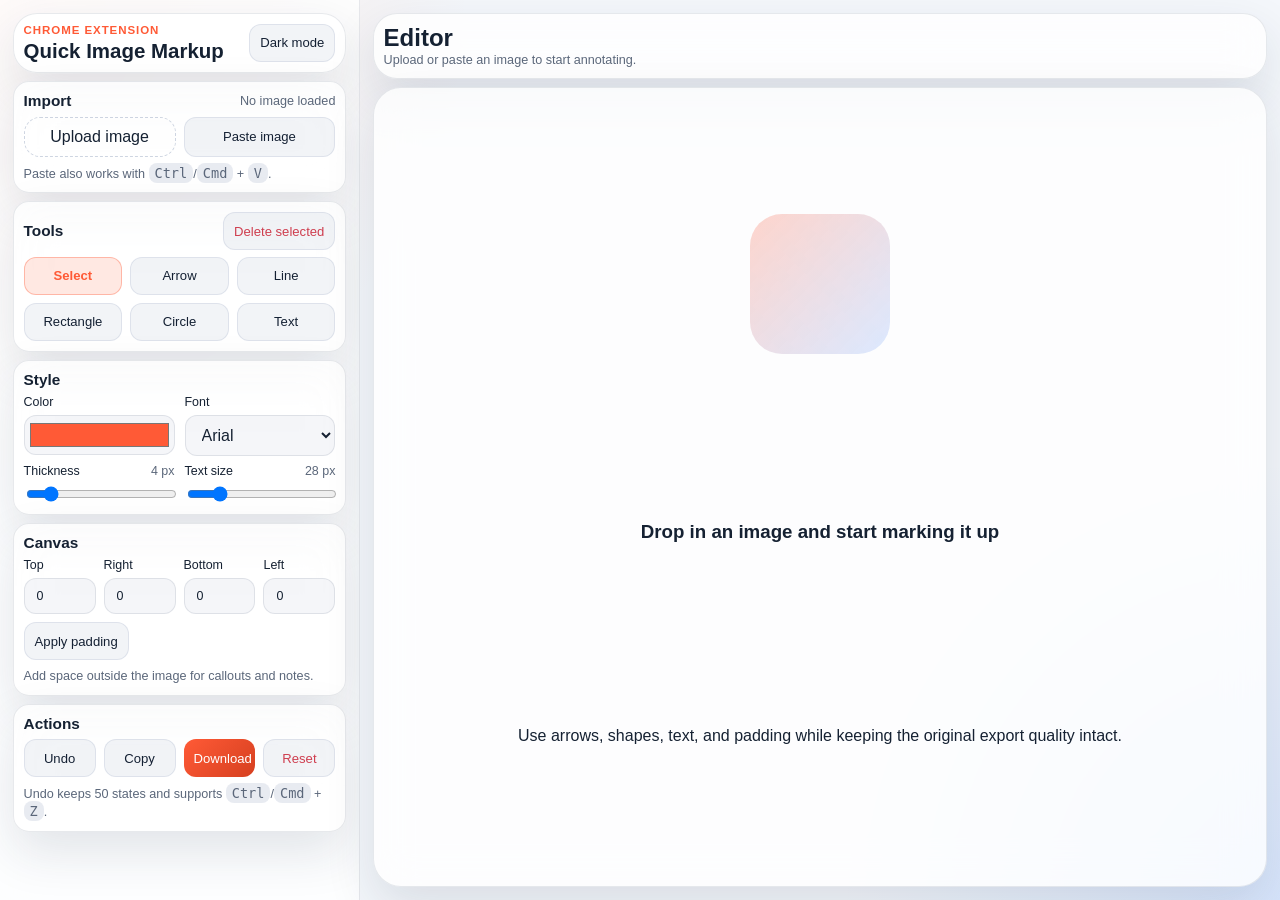
<file: codex/editor.html>
<!DOCTYPE html>
<html lang="en">
  <head>
    <meta charset="UTF-8" />
    <meta name="viewport" content="width=device-width, initial-scale=1.0" />
    <title>Quick Image Markup</title>
    <link rel="stylesheet" href="styles.css" />
  </head>
  <body>
    <div class="app-shell">
      <aside class="sidebar">
        <div class="brand-card">
          <div>
            <p class="eyebrow">Chrome Extension</p>
            <h1>Quick Image Markup</h1>
          </div>
          <button id="themeToggle" class="ghost-button" type="button" aria-label="Toggle theme">
            Dark mode
          </button>
        </div>

        <section class="panel">
          <div class="panel-header">
            <h2>Import</h2>
            <span id="imageMeta" class="panel-note">No image loaded</span>
          </div>
          <div class="compact-grid compact-grid-2">
            <label class="file-input compact-input">
              <input id="fileInput" type="file" accept="image/*" />
              <span>Upload image</span>
            </label>
            <button id="pasteButton" class="secondary-button" type="button">Paste image</button>
          </div>
          <p class="panel-note compact-note">Paste also works with <kbd>Ctrl</kbd>/<kbd>Cmd</kbd> + <kbd>V</kbd>.</p>
        </section>

        <section class="panel">
          <div class="panel-header">
            <h2>Tools</h2>
            <button id="deleteButton" class="ghost-button danger" type="button">Delete selected</button>
          </div>
          <div id="toolGrid" class="tool-grid compact-tools" role="radiogroup" aria-label="Markup tools">
            <button class="tool-button active" data-tool="select" type="button">Select</button>
            <button class="tool-button" data-tool="arrow" type="button">Arrow</button>
            <button class="tool-button" data-tool="line" type="button">Line</button>
            <button class="tool-button" data-tool="rect" type="button">Rectangle</button>
            <button class="tool-button" data-tool="ellipse" type="button">Circle</button>
            <button class="tool-button" data-tool="text" type="button">Text</button>
          </div>
        </section>

        <section class="panel">
          <div class="panel-header">
            <h2>Style</h2>
          </div>
          <div class="style-grid">
            <div class="control-group compact-field">
              <label for="colorInput">Color</label>
              <input id="colorInput" type="color" value="#ff5a36" />
            </div>
            <div class="control-group compact-field">
              <label for="fontFamilySelect">Font</label>
              <select id="fontFamilySelect">
                <option value="Arial, sans-serif">Arial</option>
                <option value="'Helvetica Neue', Arial, sans-serif">Helvetica Neue</option>
                <option value="Verdana, sans-serif">Verdana</option>
                <option value="Tahoma, sans-serif">Tahoma</option>
                <option value="'Trebuchet MS', sans-serif">Trebuchet MS</option>
                <option value="Georgia, serif">Georgia</option>
                <option value="'Times New Roman', serif">Times New Roman</option>
                <option value="'Courier New', monospace">Courier New</option>
              </select>
            </div>
            <div class="control-group compact-field range-field">
              <div class="control-label-row">
                <label for="strokeInput">Thickness</label>
                <span id="strokeValue" class="control-value">4 px</span>
              </div>
              <input id="strokeInput" type="range" min="1" max="24" value="4" />
            </div>
            <div class="control-group compact-field range-field">
              <div class="control-label-row">
                <label for="fontSizeInput">Text size</label>
                <span id="fontSizeValue" class="control-value">28 px</span>
              </div>
              <input id="fontSizeInput" type="range" min="12" max="96" value="28" />
            </div>
          </div>
        </section>

        <section class="panel">
          <div class="panel-header">
            <h2>Canvas</h2>
          </div>
          <div class="padding-grid compact-padding">
            <label>Top <input id="paddingTop" type="number" min="0" step="10" value="0" /></label>
            <label>Right <input id="paddingRight" type="number" min="0" step="10" value="0" /></label>
            <label>Bottom <input id="paddingBottom" type="number" min="0" step="10" value="0" /></label>
            <label>Left <input id="paddingLeft" type="number" min="0" step="10" value="0" /></label>
          </div>
          <button id="applyPaddingButton" class="secondary-button" type="button">Apply padding</button>
          <p class="panel-note compact-note">Add space outside the image for callouts and notes.</p>
        </section>

        <section class="panel">
          <div class="panel-header">
            <h2>Actions</h2>
          </div>
          <div class="action-grid compact-actions">
            <button id="undoButton" class="secondary-button" type="button">Undo</button>
            <button id="copyButton" class="secondary-button" type="button">Copy</button>
            <button id="downloadButton" class="primary-button" type="button">Download</button>
            <button id="resetButton" class="ghost-button danger" type="button">Reset</button>
          </div>
          <p class="panel-note compact-note">Undo keeps 50 states and supports <kbd>Ctrl</kbd>/<kbd>Cmd</kbd> + <kbd>Z</kbd>.</p>
        </section>
      </aside>

      <main class="workspace">
        <header class="workspace-header">
          <div>
            <h2>Editor</h2>
            <p id="statusText">Upload or paste an image to start annotating.</p>
          </div>
        </header>

        <div id="emptyState" class="empty-state">
          <div class="empty-art"></div>
          <h3>Drop in an image and start marking it up</h3>
          <p>Use arrows, shapes, text, and padding while keeping the original export quality intact.</p>
        </div>

        <div id="canvasScroller" class="canvas-scroller hidden">
          <div id="canvasStage" class="canvas-stage">
            <canvas id="editorCanvas"></canvas>
          </div>
        </div>
      </main>
    </div>

    <div id="textEditor" class="text-editor hidden">
      <textarea id="textInput" rows="4" placeholder="Type your text here"></textarea>
      <div class="text-editor-actions">
        <button id="cancelTextButton" class="ghost-button" type="button">Cancel</button>
        <button id="saveTextButton" class="primary-button" type="button">Add text</button>
      </div>
    </div>

    <div id="confirmModal" class="modal hidden" role="dialog" aria-modal="true" aria-labelledby="confirmTitle">
      <div class="modal-card">
        <h2 id="confirmTitle">Reset all edits?</h2>
        <p>This will remove the current image, markup objects, and history so you can start fresh.</p>
        <div class="modal-actions">
          <button id="cancelResetButton" class="ghost-button" type="button">Cancel</button>
          <button id="confirmResetButton" class="primary-button danger-fill" type="button">Reset</button>
        </div>
      </div>
    </div>

    <script src="app.js"></script>
  </body>
</html>
</file>
<file: antigravity/style.css>
:root {
  --bg-dark: #0f172a;
  --bg-canvas: #1e293b;
  --panel-bg: rgba(15, 23, 42, 0.75);
  --panel-border: rgba(255, 255, 255, 0.1);
  --text-main: #f8fafc;
  --text-muted: #94a3b8;
  --primary: #3b82f6;
  --primary-hover: #2563eb;
  --danger: #ef4444;
  --danger-hover: #dc2626;
  --active-bg: rgba(59, 130, 246, 0.2);
  --border-radius: 12px;
  --transition: all 0.2s ease;
}

* {
  box-sizing: border-box;
  margin: 0;
  padding: 0;
}

body {
  font-family: 'Inter', system-ui, -apple-system, sans-serif;
  background-color: var(--bg-dark);
  color: var(--text-main);
  height: 100vh;
  overflow: hidden;
  display: flex;
  flex-direction: column;
}

/* Empty State (Upload) */
.hidden {
  display: none !important;
}

#drop-zone {
  position: absolute;
  top: 0; left: 0; right: 0; bottom: 0;
  display: flex;
  align-items: center;
  justify-content: center;
  background-color: var(--bg-dark);
  z-index: 100;
  transition: background-color var(--transition);
}

#drop-zone.dragover {
  background-color: var(--bg-canvas);
}

.empty-content {
  text-align: center;
  padding: 40px;
  border: 2px dashed var(--panel-border);
  border-radius: var(--border-radius);
  background: var(--panel-bg);
  backdrop-filter: blur(10px);
  max-width: 400px;
}

.icon-container {
  color: var(--primary);
  margin-bottom: 20px;
}

.empty-content h2 {
  font-size: 1.25rem;
  margin-bottom: 8px;
  font-weight: 600;
}

.empty-content p {
  color: var(--text-muted);
  font-size: 0.9rem;
  margin-bottom: 24px;
  line-height: 1.5;
}

/* Buttons */
button {
  cursor: pointer;
  border: none;
  background: none;
  font-family: inherit;
  transition: var(--transition);
  color: var(--text-main);
}

.primary-btn {
  background-color: var(--primary);
  color: white;
  padding: 10px 20px;
  border-radius: 8px;
  font-weight: 500;
  font-size: 0.95rem;
}

.primary-btn:hover {
  background-color: var(--primary-hover);
}

/* Main App Layout */
#app-container {
  display: flex;
  height: 100vh;
  width: 100vw;
}

/* Toolbar Sidebar */
.toolbar {
  width: 280px;
  background: var(--panel-bg);
  border-right: 1px solid var(--panel-border);
  backdrop-filter: blur(12px);
  display: flex;
  flex-direction: column;
  padding: 20px 16px;
  z-index: 10;
  flex-shrink: 0;
  overflow-y: auto;
}

.toolbar-brand {
  margin-bottom: 24px;
  padding-bottom: 16px;
  border-bottom: 1px solid var(--panel-border);
}

.toolbar-brand h2 {
  font-size: 1.2rem;
  font-weight: 600;
  letter-spacing: -0.02em;
}

.tool-section {
  margin-bottom: 24px;
  padding-bottom: 24px;
  border-bottom: 1px solid var(--panel-border);
}

.tool-section.no-border {
  border-bottom: none;
  margin-bottom: 0;
  padding-bottom: 0;
}

.section-label {
  display: block;
  font-size: 0.75rem;
  text-transform: uppercase;
  letter-spacing: 0.05em;
  color: var(--text-muted);
  margin-bottom: 12px;
  font-weight: 600;
}

/* Tool Grid */
.tool-grid {
  display: grid;
  grid-template-columns: repeat(3, 1fr);
  gap: 8px;
}

.tool-btn {
  aspect-ratio: 1;
  border-radius: 8px;
  display: flex;
  align-items: center;
  justify-content: center;
  color: var(--text-muted);
  background: transparent;
}

.tool-btn:hover {
  background: rgba(255, 255, 255, 0.05);
  color: var(--text-main);
}

.tool-btn.active {
  background: var(--active-bg);
  color: var(--primary);
}

/* Properties */
.prop-group {
  margin-bottom: 16px;
}
.prop-group:last-child {
  margin-bottom: 0;
}

.prop-group label {
  display: block;
  font-size: 0.85rem;
  color: var(--text-muted);
  margin-bottom: 8px;
}

.color-picker-wrapper {
  display: flex;
  align-items: flex-start;
  gap: 12px;
}

.custom-color-picker {
  position: relative;
  width: 24px;
  height: 24px;
  border-radius: 50%;
  background: conic-gradient(from 90deg, #ff0000, #ffff00, #00ff00, #00ffff, #0000ff, #ff00ff, #ff0000);
  box-shadow: inset 0 0 0 1px rgba(0,0,0,0.2), 0 0 0 1px rgba(255,255,255,0.2);
  display: flex;
  align-items: center;
  justify-content: center;
  cursor: pointer;
  transition: transform var(--transition);
  flex-shrink: 0;
}

.custom-color-picker:hover {
  transform: scale(1.1);
  box-shadow: inset 0 0 0 1px rgba(0,0,0,0.4), 0 0 0 1px rgba(255,255,255,0.4);
}

.custom-color-picker svg {
  filter: drop-shadow(0 1px 2px rgba(0,0,0,0.8));
  z-index: 2;
}

.custom-color-picker input[type="color"] {
  position: absolute;
  opacity: 0;
  width: 100%;
  height: 100%;
  cursor: pointer;
  top: 0;
  left: 0;
  margin: 0;
  padding: 0;
}

.color-swatches {
  display: flex;
  gap: 8px;
  flex-wrap: wrap;
}

.swatch {
  width: 24px;
  height: 24px;
  border-radius: 50%;
  border: 1px solid rgba(255,255,255,0.2);
}
.swatch:hover {
  transform: scale(1.1);
}

/* Slider */
input[type="range"] {
  width: 100%;
  accent-color: var(--primary);
}

/* Custom Select */
.styled-select {
  width: 100%;
  background: rgba(0,0,0,0.2);
  color: var(--text-main);
  border: 1px solid var(--panel-border);
  padding: 8px 12px;
  border-radius: 6px;
  font-family: inherit;
  font-size: 0.9rem;
  outline: none;
}
.styled-select:focus {
  border-color: var(--primary);
}
.styled-select option {
  background: var(--bg-dark);
  color: var(--text-main);
}

/* Actions */
.action-grid {
  display: grid;
  grid-template-columns: repeat(4, 1fr);
  gap: 8px;
}

.action-btn {
  background: rgba(255, 255, 255, 0.05);
  border-radius: 8px;
  padding: 10px;
  display: flex;
  align-items: center;
  justify-content: center;
}

.action-btn:hover {
  background: rgba(255, 255, 255, 0.1);
}

.action-btn.danger:hover {
  background: var(--danger-hover);
  color: white;
}

/* Spacer for pushing export buttons down */
.spacer {
  flex-grow: 1;
}

/* Export Buttons */
.export-actions {
  display: flex;
  flex-direction: column;
  gap: 10px;
  margin-top: 24px;
}

.export-btn {
  display: flex;
  align-items: center;
  justify-content: center;
  gap: 8px;
  width: 100%;
  padding: 12px;
  border-radius: 8px;
  font-weight: 500;
  font-size: 0.95rem;
}

.export-btn.primary {
  background-color: var(--primary);
}
.export-btn.primary:hover {
  background-color: var(--primary-hover);
}

.export-btn.secondary {
  background-color: rgba(255, 255, 255, 0.1);
}
.export-btn.secondary:hover {
  background-color: rgba(255, 255, 255, 0.15);
}

/* Canvas Area */
.canvas-wrapper {
  flex-grow: 1;
  background-color: var(--bg-canvas);
  background-image: radial-gradient(rgba(255, 255, 255, 0.05) 1px, transparent 1px);
  background-size: 20px 20px;
  display: flex;
  align-items: center;
  justify-content: center;
  overflow: auto;
  position: relative;
  padding: 40px;
}

.canvas-container {
  box-shadow: 0 25px 50px -12px rgba(0, 0, 0, 0.5);
}

/* Fabric canvas wrapper adds inline styles, overriding to ensure centering is correct */
.canvas-container {
  margin: auto;
}

/* Modal Overlay */
.modal-overlay {
  position: absolute;
  top: 0; left: 0; right: 0; bottom: 0;
  background-color: rgba(15, 23, 42, 0.85);
  backdrop-filter: blur(4px);
  z-index: 200;
  display: flex;
  align-items: center;
  justify-content: center;
  transition: opacity var(--transition);
}

.modal-content {
  background: var(--panel-bg);
  border: 1px solid var(--panel-border);
  padding: 32px;
  border-radius: var(--border-radius);
  max-width: 400px;
  width: 90%;
  text-align: center;
  box-shadow: 0 25px 50px -12px rgba(0, 0, 0, 0.5);
  animation: modalPop 0.2s ease-out forwards;
}

@keyframes modalPop {
  from { transform: scale(0.95); opacity: 0; }
  to { transform: scale(1); opacity: 1; }
}

.modal-content h3 {
  font-size: 1.25rem;
  margin-bottom: 12px;
  font-weight: 600;
}

.modal-content p {
  color: var(--text-muted);
  margin-bottom: 24px;
}

.modal-actions {
  display: flex;
  gap: 12px;
}

.modal-actions button {
  padding: 10px 16px;
  flex: 1;
}
</file>
<file: codex/styles.css>
:root {
  color-scheme: light;
  --bg: #f4f7fb;
  --bg-elevated: rgba(255, 255, 255, 0.82);
  --panel: rgba(255, 255, 255, 0.78);
  --panel-border: rgba(20, 38, 70, 0.1);
  --text: #152132;
  --text-soft: #5b677a;
  --accent: #ff5a36;
  --accent-strong: #d64020;
  --danger: #cf3e4f;
  --canvas-bg: linear-gradient(135deg, rgba(255, 255, 255, 0.95), rgba(232, 238, 250, 0.92));
  --shadow: 0 20px 50px rgba(23, 39, 65, 0.12);
  --radius-lg: 24px;
  --radius-md: 16px;
  --radius-sm: 12px;
  --grid: rgba(77, 94, 123, 0.08);
  --button-text: #142033;
  --font-ui: "Avenir Next", "Segoe UI", sans-serif;
  --shell-padding: clamp(10px, 1.4vh, 18px);
  --panel-gap: clamp(8px, 0.9vh, 12px);
  --card-padding: clamp(10px, 1.1vh, 16px);
}

body[data-theme="dark"] {
  color-scheme: dark;
  --bg: #0f1724;
  --bg-elevated: rgba(23, 31, 46, 0.82);
  --panel: rgba(18, 24, 37, 0.82);
  --panel-border: rgba(193, 211, 255, 0.12);
  --text: #eff4ff;
  --text-soft: #9db0cf;
  --accent: #ff7b59;
  --accent-strong: #ff9477;
  --danger: #ff7889;
  --canvas-bg: linear-gradient(135deg, rgba(25, 34, 52, 0.98), rgba(16, 21, 34, 0.98));
  --shadow: 0 24px 60px rgba(0, 0, 0, 0.35);
  --grid: rgba(255, 255, 255, 0.07);
  --button-text: #eef3ff;
}

* {
  box-sizing: border-box;
}

html,
body {
  margin: 0;
  min-height: 100%;
  font-family: var(--font-ui);
  background:
    radial-gradient(circle at top left, rgba(255, 130, 89, 0.18), transparent 30%),
    radial-gradient(circle at bottom right, rgba(65, 135, 255, 0.16), transparent 28%),
    var(--bg);
  color: var(--text);
}

body {
  min-height: 100vh;
  overflow: hidden;
}

button,
input,
select,
textarea {
  font: inherit;
}

button {
  border: none;
  cursor: pointer;
}

kbd {
  padding: 2px 6px;
  border-radius: 8px;
  background: rgba(127, 146, 177, 0.18);
  font-size: 0.85rem;
}

.hidden {
  display: none !important;
}

.app-shell {
  display: grid;
  grid-template-columns: 360px 1fr;
  height: 100vh;
}

.sidebar {
  display: flex;
  flex-direction: column;
  gap: var(--panel-gap);
  height: 100vh;
  padding: var(--shell-padding);
  border-right: 1px solid var(--panel-border);
  background: var(--bg-elevated);
  backdrop-filter: blur(18px);
  overflow: hidden;
}

.brand-card,
.panel,
.workspace-header,
.empty-state,
.canvas-stage,
.modal-card,
.text-editor {
  border: 1px solid var(--panel-border);
  background: var(--panel);
  backdrop-filter: blur(20px);
  box-shadow: var(--shadow);
}

.brand-card {
  display: flex;
  justify-content: space-between;
  gap: 12px;
  align-items: flex-start;
  padding: var(--card-padding);
  border-radius: var(--radius-lg);
}

.brand-card h1,
.workspace-header h2,
.panel h2,
.empty-state h3,
.modal-card h2 {
  margin: 0;
}

.eyebrow {
  margin: 0 0 4px;
  color: var(--accent);
  font-size: 0.72rem;
  font-weight: 700;
  letter-spacing: 0.08em;
  text-transform: uppercase;
}

.brand-card h1 {
  font-size: 1.28rem;
  line-height: 1.1;
}

.panel {
  border-radius: var(--radius-md);
  padding: clamp(10px, 1vh, 14px);
  margin-bottom: 0;
}

.panel-header {
  display: flex;
  justify-content: space-between;
  gap: 8px;
  align-items: center;
  margin-bottom: clamp(6px, 0.7vh, 10px);
}

.panel h2 {
  font-size: 0.96rem;
}

.panel-note,
#statusText {
  color: var(--text-soft);
  margin: 0;
  line-height: 1.3;
  font-size: 0.79rem;
}

.compact-note {
  margin-top: 8px;
}

.compact-grid {
  display: grid;
  gap: 8px;
}

.compact-grid-2 {
  grid-template-columns: repeat(2, minmax(0, 1fr));
}

.file-input {
  position: relative;
  display: flex;
  align-items: center;
  justify-content: center;
  width: 100%;
  min-height: 40px;
  border: 1px dashed rgba(127, 146, 177, 0.38);
  border-radius: 16px;
  background: rgba(255, 255, 255, 0.05);
  overflow: hidden;
}

.compact-input {
  margin-bottom: 0;
}

.file-input input {
  position: absolute;
  inset: 0;
  opacity: 0;
  cursor: pointer;
}

.tool-grid,
.action-grid,
.padding-grid {
  display: grid;
  gap: 8px;
}

.tool-grid {
  grid-template-columns: repeat(2, minmax(0, 1fr));
}

.compact-tools {
  grid-template-columns: repeat(3, minmax(0, 1fr));
}

.action-grid {
  grid-template-columns: repeat(2, minmax(0, 1fr));
}

.compact-actions {
  grid-template-columns: repeat(4, minmax(0, 1fr));
}

.padding-grid {
  grid-template-columns: repeat(2, minmax(0, 1fr));
  margin-bottom: 8px;
}

.compact-padding {
  grid-template-columns: repeat(4, minmax(0, 1fr));
}

.padding-grid label,
.control-group {
  display: grid;
  gap: 6px;
}

.control-group + .control-group {
  margin-top: 0;
}

.style-grid {
  display: grid;
  grid-template-columns: repeat(2, minmax(0, 1fr));
  gap: 8px 10px;
}

.compact-field label,
.padding-grid label {
  font-size: 0.78rem;
}

.control-label-row {
  display: flex;
  align-items: center;
  justify-content: space-between;
  gap: 8px;
}

.range-field {
  align-content: start;
}

input[type="number"],
select,
textarea,
input[type="range"] {
  width: 100%;
}

input[type="number"],
select,
textarea {
  border: 1px solid var(--panel-border);
  border-radius: 12px;
  background: rgba(127, 146, 177, 0.08);
  color: var(--text);
  padding: 10px 12px;
}

input[type="color"] {
  width: 100%;
  height: 40px;
  padding: 3px;
  border-radius: 12px;
  border: 1px solid var(--panel-border);
  background: rgba(127, 146, 177, 0.08);
}

.control-value {
  font-size: 0.78rem;
  color: var(--text-soft);
}

.primary-button,
.secondary-button,
.ghost-button,
.tool-button {
  min-height: 38px;
  border-radius: 12px;
  padding: 0 10px;
  font-size: 0.82rem;
  transition: transform 150ms ease, background 150ms ease, border-color 150ms ease, opacity 150ms ease;
}

.primary-button {
  color: white;
  background: linear-gradient(135deg, var(--accent), var(--accent-strong));
}

.secondary-button,
.tool-button,
.ghost-button {
  color: var(--button-text);
  background: rgba(127, 146, 177, 0.1);
  border: 1px solid rgba(127, 146, 177, 0.18);
}

.tool-button.active {
  background: rgba(255, 90, 54, 0.14);
  border-color: rgba(255, 90, 54, 0.35);
  color: var(--accent);
  font-weight: 700;
}

.danger {
  color: var(--danger);
}

.danger-fill {
  background: linear-gradient(135deg, var(--danger), #ee5f70);
}

.primary-button:hover,
.secondary-button:hover,
.ghost-button:hover,
.tool-button:hover {
  transform: translateY(-1px);
}

.workspace {
  display: flex;
  flex-direction: column;
  min-width: 0;
  min-height: 0;
  padding: var(--shell-padding);
}

.workspace-header {
  display: flex;
  justify-content: space-between;
  align-items: center;
  gap: 12px;
  padding: var(--card-padding);
  border-radius: var(--radius-lg);
  margin-bottom: var(--panel-gap);
}

.empty-state {
  display: grid;
  place-items: center;
  text-align: center;
  gap: 12px;
  flex: 1;
  border-radius: 28px;
  padding: 48px 24px;
}

.empty-art {
  width: 140px;
  height: 140px;
  border-radius: 32px;
  background:
    linear-gradient(135deg, rgba(255, 90, 54, 0.25), rgba(65, 135, 255, 0.18)),
    repeating-linear-gradient(45deg, transparent, transparent 12px, rgba(255, 255, 255, 0.18) 12px, rgba(255, 255, 255, 0.18) 24px);
}

.canvas-scroller {
  flex: 1;
  min-height: 0;
  overflow: auto;
  border-radius: 28px;
  padding: 18px;
  background-image:
    linear-gradient(var(--grid) 1px, transparent 1px),
    linear-gradient(90deg, var(--grid) 1px, transparent 1px);
  background-size: 24px 24px;
}

.canvas-stage {
  width: fit-content;
  min-width: 100%;
  min-height: 100%;
  border-radius: 24px;
  padding: 22px;
  background: var(--canvas-bg);
}

#editorCanvas {
  display: block;
  border-radius: 18px;
  background:
    linear-gradient(45deg, rgba(120, 138, 164, 0.12) 25%, transparent 25%, transparent 75%, rgba(120, 138, 164, 0.12) 75%, rgba(120, 138, 164, 0.12)),
    linear-gradient(45deg, rgba(120, 138, 164, 0.12) 25%, transparent 25%, transparent 75%, rgba(120, 138, 164, 0.12) 75%, rgba(120, 138, 164, 0.12));
  background-position: 0 0, 10px 10px;
  background-size: 20px 20px;
  cursor: crosshair;
}

.text-editor {
  position: fixed;
  z-index: 30;
  top: 120px;
  left: 50%;
  transform: translateX(-50%);
  width: min(520px, calc(100vw - 32px));
  border-radius: 24px;
  padding: 18px;
}

.text-editor textarea {
  min-height: 140px;
  resize: vertical;
}

.text-editor-actions,
.modal-actions {
  display: flex;
  justify-content: flex-end;
  gap: 10px;
  margin-top: 14px;
}

.modal {
  position: fixed;
  inset: 0;
  z-index: 40;
  display: grid;
  place-items: center;
  background: rgba(9, 13, 20, 0.48);
  backdrop-filter: blur(8px);
}

.modal-card {
  width: min(460px, calc(100vw - 32px));
  border-radius: 26px;
  padding: 24px;
}

@media (max-height: 840px) {
  .brand-card h1 {
    font-size: 1.14rem;
  }

  .panel {
    padding: 9px 10px;
  }

  .primary-button,
  .secondary-button,
  .ghost-button,
  .tool-button {
    min-height: 34px;
    font-size: 0.77rem;
  }

  input[type="number"],
  select,
  textarea {
    padding: 8px 10px;
  }
}

@media (max-width: 980px) {
  body {
    overflow: auto;
  }

  .app-shell {
    grid-template-columns: 1fr;
    height: auto;
  }

  .sidebar {
    height: auto;
    border-right: none;
    border-bottom: 1px solid var(--panel-border);
    overflow: visible;
  }

  .compact-tools,
  .compact-actions,
  .compact-padding,
  .style-grid,
  .compact-grid-2 {
    grid-template-columns: repeat(2, minmax(0, 1fr));
  }
}
</file>
